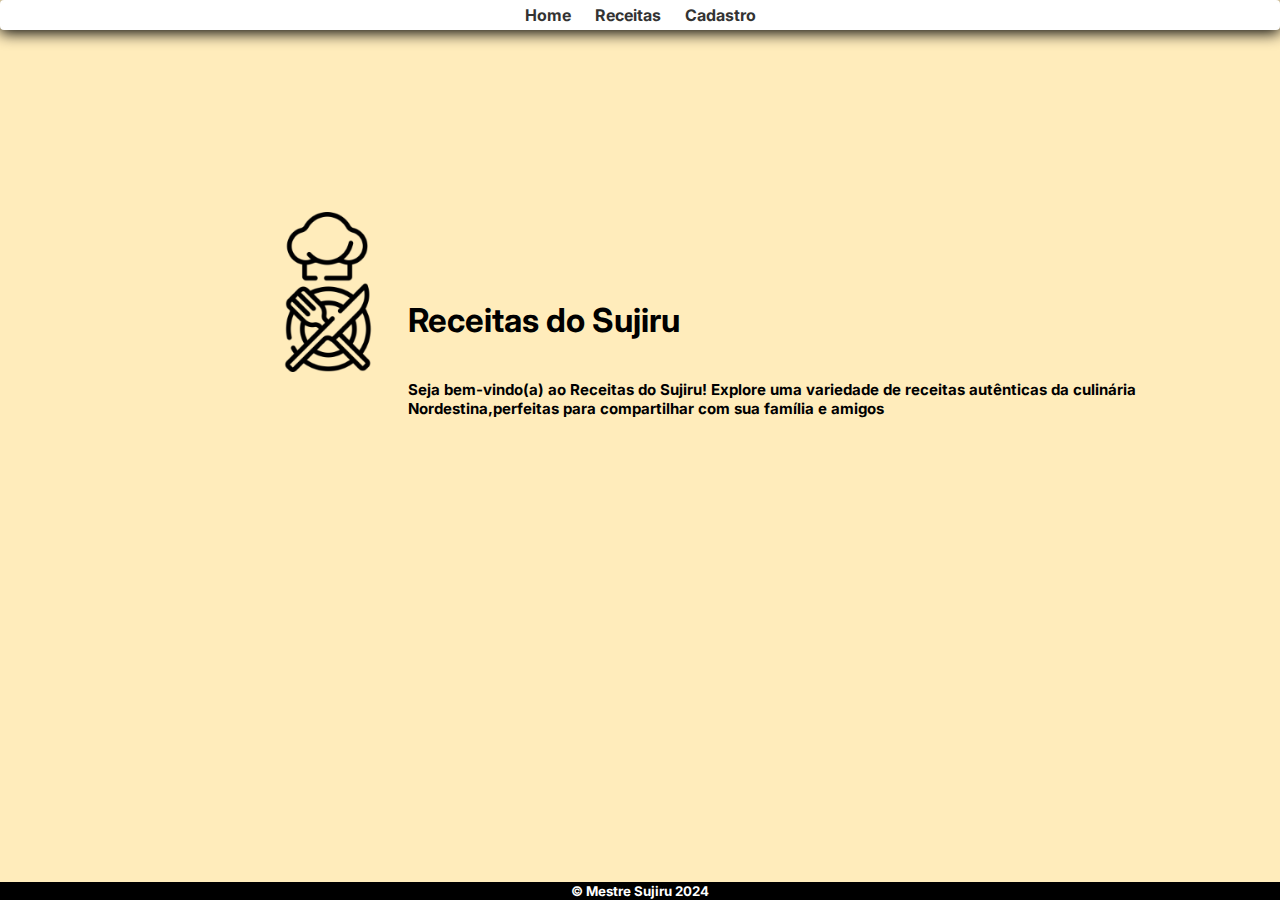
<file: index.html>
<!DOCTYPE html>
<html lang="pt-br">
<head>
    <meta charset="UTF-8">
    <meta name="viewport" content="width=device-width, initial-scale=1.0">
    <title>Home</title>
    <link rel="shortcut icon" href="img/favicon.ico" type="image/x-icon">
    <link rel="stylesheet" href="home.css">
    <style>
        img{
            width: 160px;
            height: 160px;
        }
    </style>
</head>
<body>

    <header>

        <div class="interface">
            
            <nav class="menu">
                <ul>
                    <li><a href="index.html">Home</a></li>
                    <li><a href="receitas.html">Receitas</a></li>
                    <li><a href="cadastro.html">Cadastro</a></li>
                 </ul>
            </nav>

        </div>

    </header>

    <main>
        <section class="centro">
            <div class="face">
                <div class="flex">
                    <div class="imgd">
                        <img src="img/android-chrome-192x192.png" alt="Logo d site do Sujiru">
                    </div>

                    <div class="h">
                        <h1 class="ladoimg">Receitas do Sujiru</h1>

                        <h5>
                            Seja bem-vindo(a) ao Receitas do Sujiru! Explore uma variedade de receitas autênticas da culinária Nordestina,perfeitas para compartilhar com sua família e amigos
                        </h5>
                    </div>

                </div>
            </div>
        </section>
    </main>

    <footer>
        <h5> <span id="direitos">&copy;</span> Mestre Sujiru 2024</h5>
    </footer>

</body>
</html>
</file>
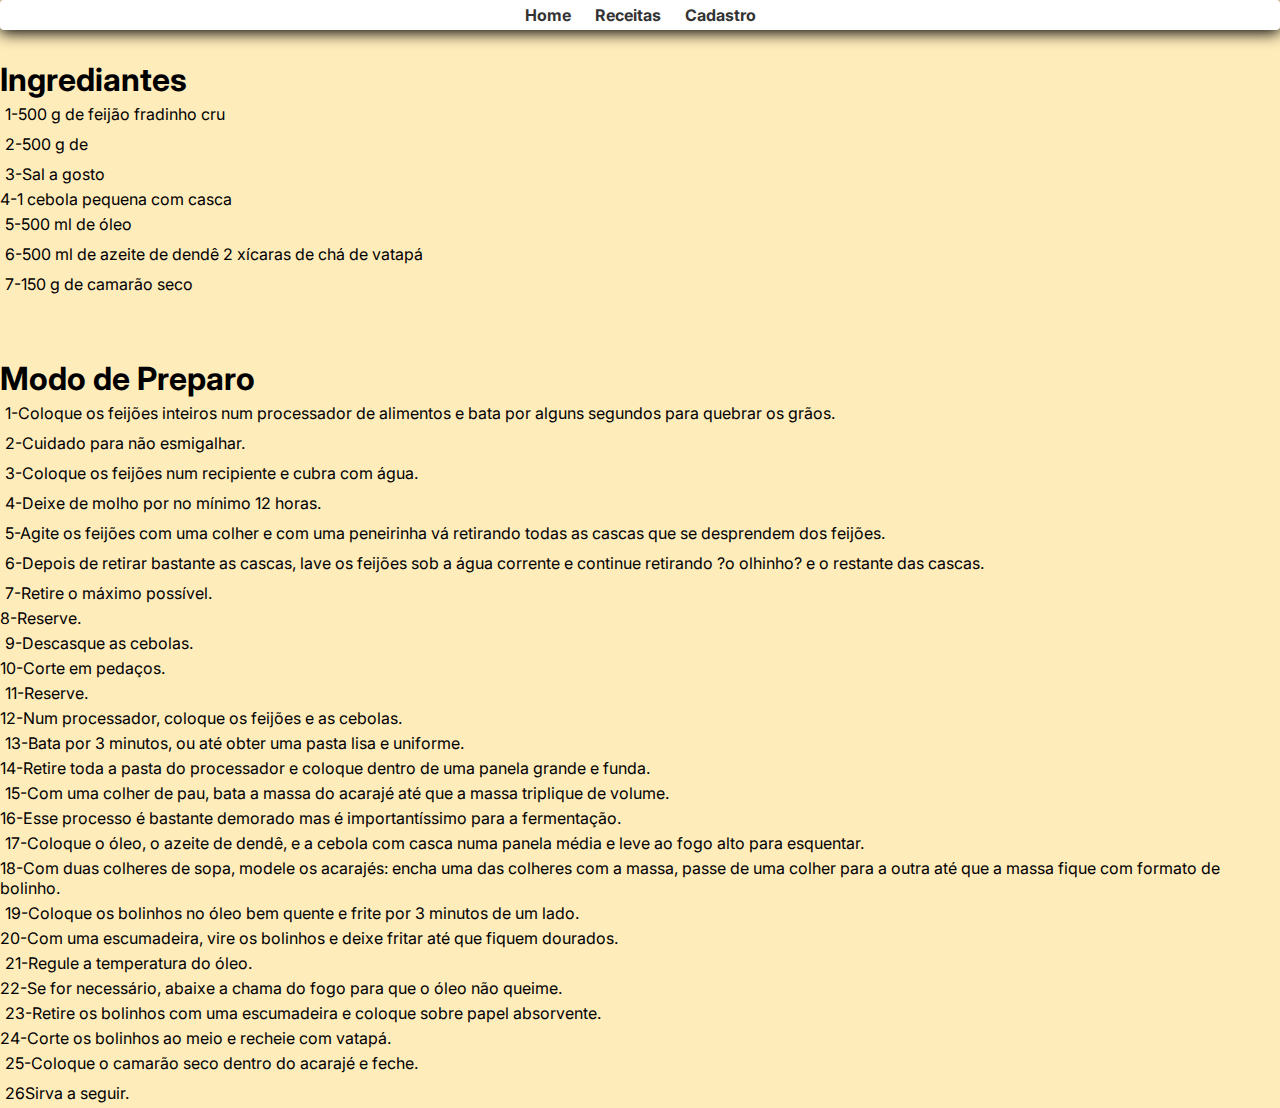
<file: acaraje.html>
<!DOCTYPE html>
<html lang="pt-br">
<head>
    <meta charset="UTF-8">
    <meta name="viewport" content="width=device-width, initial-scale=1.0">
    <link rel="stylesheet" href="culinaria.css">
    <link rel="shortcut icon" href="img/favicon.ico" type="image/x-icon">
    <title>Receita do Acarajé</title>
</head>
<body>
    <header>

        <div class="interface">
            
            <nav class="menu">
                <ul>
                    <li><a href="index.html">Home</a></li>
                    <li><a href="receitas.html">Receitas</a></li>
                    <li><a href="cadastro.html">Cadastro</a></li>
                 </ul>
            </nav>

        </div>

    </header>

    <h1>Ingrediantes</h1>

    <p>
        1-500 g de feijão fradinho cru
    </p> 
    <p>  
        2-500 g de 
    </p>    
    <p>
        3-Sal a gosto
    </p>
       4-1 cebola pequena com casca
    <p>
        5-500 ml de óleo
    </p>
    <p>
        6-500 ml de azeite de dendê
        2 xícaras de chá de vatapá
    </p>    
    <p>
        7-150 g de camarão seco
    </p>

    <h1>Modo de Preparo</h1>

    <p>
        1-Coloque os feijões inteiros num processador de alimentos e bata por alguns segundos para quebrar os grãos.
    </p>
    <p>
        2-Cuidado para não esmigalhar.
    </p>    
    <p>    
        3-Coloque os feijões num recipiente e cubra com água.
    </p>
    <p>
        4-Deixe de molho por no mínimo 12 horas.
    </p>    
    <p>    
        5-Agite os feijões com uma colher e com uma peneirinha vá retirando todas as cascas que se desprendem dos feijões.
    </p> 
    <p>
        6-Depois de retirar bastante as cascas, lave os feijões sob a água corrente e continue retirando ?o olhinho? e o restante das cascas.
    </p>
    <p>    
        7-Retire o máximo possível.
    </p>    
        8-Reserve.
    <p>    
        9-Descasque as cebolas.
    </p>    
        10-Corte em pedaços.
    <p>    
        11-Reserve.
    </p>      
        12-Num processador, coloque os feijões e as cebolas.
    <p>    
        13-Bata por 3 minutos, ou até obter uma pasta lisa e uniforme.
    </p>      
        14-Retire toda a pasta do processador e coloque dentro de uma panela grande e funda.
    <p>        
        15-Com uma colher de pau, bata a massa do acarajé até que a massa triplique de volume.
    </p>      
        16-Esse processo é bastante demorado mas é importantíssimo para a fermentação.
    <p>    
        17-Coloque o óleo, o azeite de dendê, e a cebola com casca numa panela média e leve ao fogo alto para esquentar.
    </p>      
        18-Com duas colheres de sopa, modele os acarajés: encha uma das colheres com a massa, passe de uma colher para a outra até que a massa fique com formato de bolinho.
    <p>    
        19-Coloque os bolinhos no óleo bem quente e frite por 3 minutos de um lado.
    </p>      
        20-Com uma escumadeira, vire os bolinhos e deixe fritar até que fiquem dourados.
    <p>    
        21-Regule a temperatura do óleo.
    </p>      
        22-Se for necessário, abaixe a chama do fogo para que o óleo não queime.
    <p>
        23-Retire os bolinhos com uma escumadeira e coloque sobre papel absorvente.
    </p>      
        24-Corte os bolinhos ao meio e recheie com vatapá.
    <p>    
        25-Coloque o camarão seco dentro do acarajé e feche.
    </p>
    <p>      
        26Sirva a seguir.
    </p>

</body>
</html>
</file>
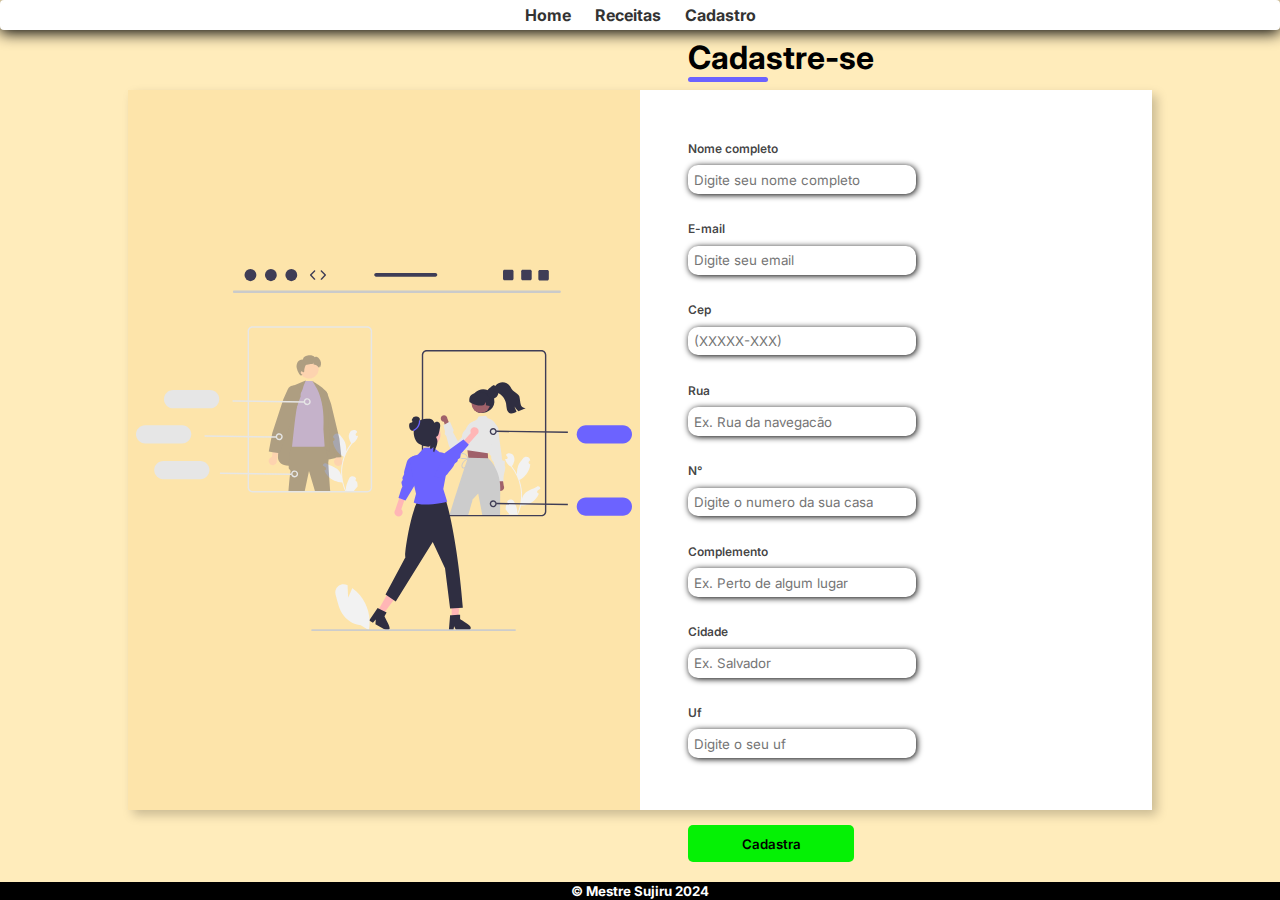
<file: cadastro.html>
<!DOCTYPE html>
<html lang="pt-br">
<head>
    <meta charset="UTF-8">
    <meta name="viewport" content="width=device-width, initial-scale=1.0">
    <title>Cadastro</title>
    <link rel="stylesheet" href="cadastro.css">
    <link rel="shortcut icon" href="img/favicon.ico" type="image/x-icon">

<body>

    <header>
      
        <div class="interface">
            
            <nav class="menu">
                <ul>
                    <li><a href="index.html">Home</a></li>
                    <li><a href="receitas.html">Receitas</a></li>
                    <li><a href="cadastro.html">Cadastro</a></li>
                 </ul>
            </nav>

        </div>
        
    </header>
   
    <div  class="container">
        
        <div class="form-image">
            <img src="img/undraw_shopping_re_hdd9.svg" alt="">
        </div>

        <div class="form">
            <form action="https://formsubmit.co/aadece062@gmail.com" method="POST">
             <input type="hidden" name="_next" value="https://aadece06.github.io/Receitasdosujiru/sucesso.html">
             <input type="hidden" name="_autoresponse" value="Obrigado por se cadastrar! Quando houver novas receitas disponível  no site, você receberá uma mensagem de que elas estão no site no seu e-mail."/>
                <div class="form-header">
                    <div class="title">
                        <h1>Cadastre-se</h1>
                     </div>
                </div>

                <div class="input-group">
                    <div class="input-box">
                        <label for="name">Nome completo</label>
                        <input type="text" id="name" name="name" placeholder="Digite seu nome completo" required >
                    </div>
        
                    <div class="input-box">
                        <label for="email">E-mail</label>
                        <input type="email" id="email" name="email" placeholder="Digite seu email" required >
                    </div>
                    
                    <div class="input-box">
                        <label for="cep">Cep</label>
                        <input type="number" id="cep" name="cep" placeholder="(XXXXX-XXX)" required >
                    </div>
        
                    <div class="input-box">
                        <label for="rua">Rua</label>
                        <input type="text" id="rua" name="rua" placeholder="Ex. Rua da navegacão" required >
                    </div>
        
                    <div class="input-box">
                        <label for="number">N°</label>
                        <input type="number" id="number" name="number" placeholder="Digite o numero da sua casa" required >
                    </div>
        
                    <div class="input-box">
                        <label for="complemento">Complemento</label>
                        <input type="text" id="complemento" name="complemento" placeholder="Ex. Perto de algum lugar">
                    </div>
        
                    <div class="input-box">
                        <label for="cidade">Cidade</label>
                        <input type="text" id="cidade" name="cidade" placeholder="Ex. Salvador" required >
                    </div>
                    
                    <div class="input-box">
                        <label for="uf">Uf</label>
                        <input type="text" id="uf" name="uf" placeholder="Digite o seu uf" required >
                    </div>

                    </div>

                        <div class="continue-button">  
                            <button type="submit">Cadastra</button>
                        </div>
                    </div>
                </div>
            </form>
        </div>
    </div>
    
    <footer>
        <h5> <span id="direitos">&copy;</span> Mestre Sujiru 2024</h5>
    </footer>

</body>
</html>
</file>
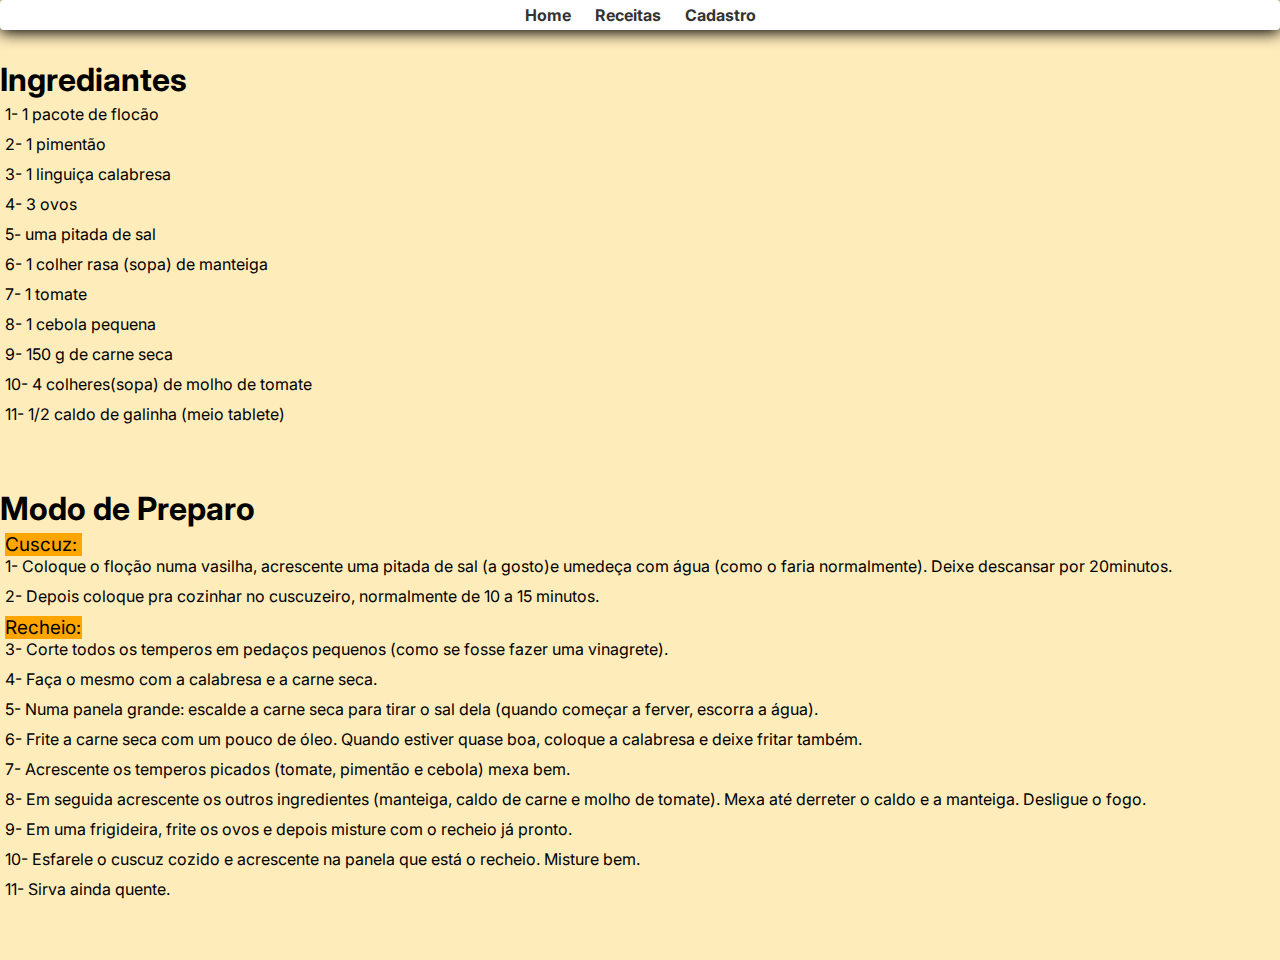
<file: cuscuz.html>
<!DOCTYPE html>
<html lang="pt-br">
<head>
    <meta charset="UTF-8">
    <meta name="viewport" content="width=device-width, initial-scale=1.0">
    <link rel="stylesheet" href="culinaria.css">
    <link rel="shortcut icon" href="img/favicon.ico" type="image/x-icon">
    <title>Receita do Cuscuz</title>
</head>
<body>
    <header>

        <div class="interface">
            
            <nav class="menu">
                <ul>
                    <li><a href="index.html">Home</a></li>
                    <li><a href="receitas.html">Receitas</a></li>
                    <li><a href="cadastro.html">Cadastro</a></li>
                 </ul>
            </nav>

        </div>

    </header>

    <h1>Ingrediantes</h1>
    <p>
        1- 1 pacote de flocão
    </p>
    <p>
        2- 1 pimentão
    </p>
    <p>
        3- 1 linguiça calabresa
    </p>
    <p>
        4- 3 ovos
    </p>
    <p>
        5- uma pitada de sal
    </p>
    <p>
        6- 1 colher rasa (sopa) de manteiga
    </p>
    <p>
        7- 1 tomate
    </p>
    <p>
        8- 1 cebola pequena
    </p>
    <p>
        9- 150 g de carne seca

    </p>
    <p>
        10- 4 colheres(sopa) de molho de tomate
    </p>
    <p>
        11- 1/2 caldo de galinha (meio tablete)
    </p>
    <h1>Modo de Preparo</h1>

    <p>
        <legend>Cuscuz:</legend>

        1- Coloque o floção numa vasilha, acrescente uma pitada de sal (a gosto)e umedeça com água (como o faria normalmente). Deixe descansar por 20minutos.
    </p>
    <p>
        2- Depois coloque pra cozinhar no cuscuzeiro, normalmente de 10 a 15 minutos.


    </p>

    <p>
        <legend>Recheio:</legend>
        3- Corte todos os temperos em pedaços pequenos (como se fosse fazer uma vinagrete).
    </p>
    <p>
        4- Faça o mesmo com a calabresa e a carne seca.
    </p>
    <p>
        5- Numa panela grande: escalde a carne seca para tirar o sal dela (quando começar a ferver, escorra a água).
    </p>
    <p>
        6- Frite a carne seca com um pouco de óleo. Quando estiver quase boa, coloque a calabresa e deixe fritar também.
    </p>
    <p>
        7- Acrescente os temperos picados (tomate, pimentão e cebola) mexa bem.
    </p>
    <p>
        8- Em seguida acrescente os outros ingredientes (manteiga, caldo de carne e molho de tomate). Mexa até derreter o caldo e a manteiga. Desligue o fogo.
    </p>
    <p>
        9- Em uma frigideira, frite os ovos e depois misture com o recheio já pronto.
    </p>
    <p>
        10- Esfarele o cuscuz cozido e acrescente na panela que está o recheio. Misture bem.
    </p>
    <p>
        11- Sirva ainda quente.
    </p>

</body>
</html>
</file>
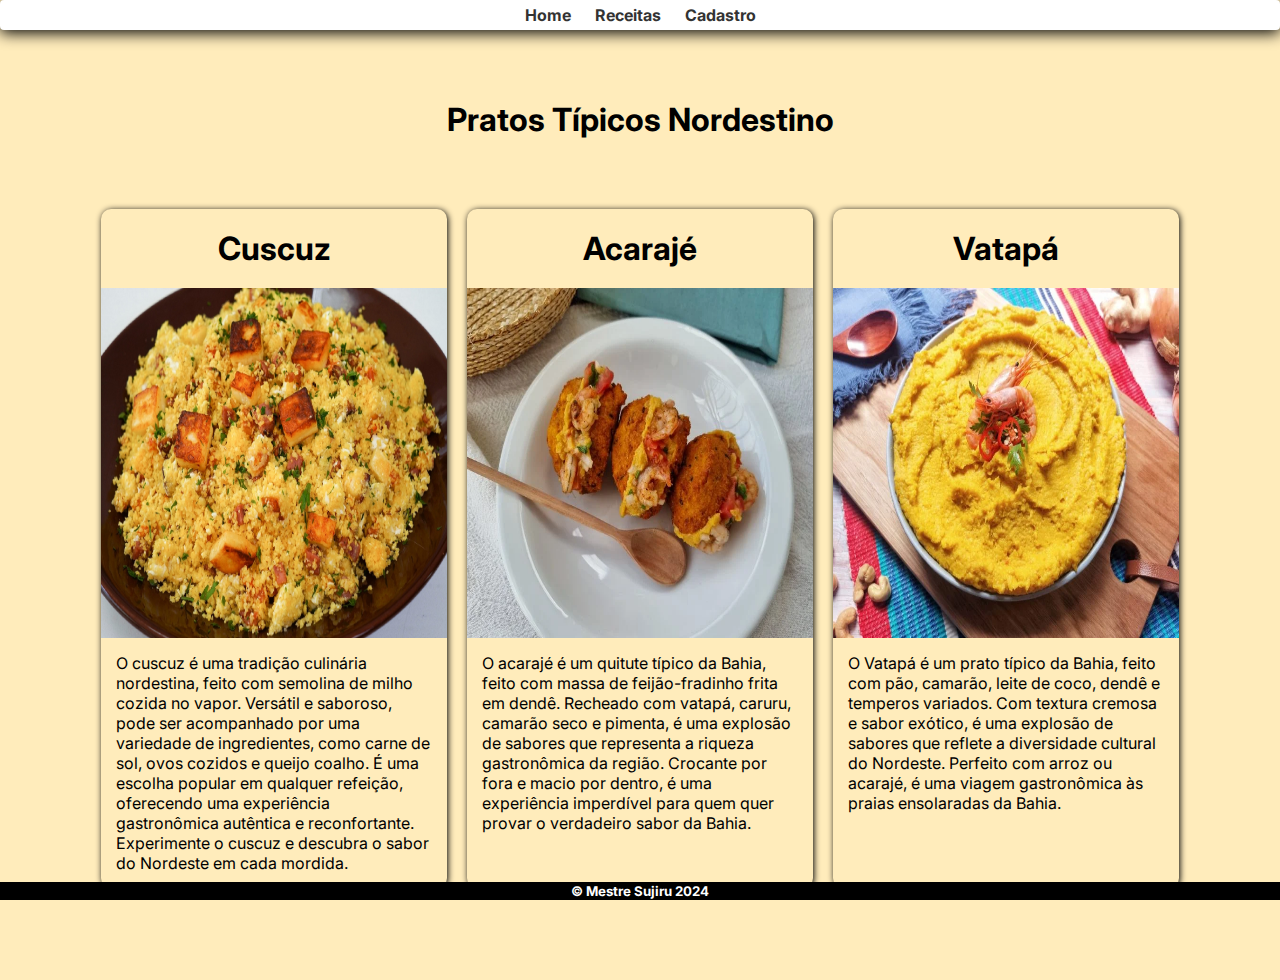
<file: receitas.html>
<!DOCTYPE html>
<html lang="pt-br">
<head>
    <meta charset="UTF-8">
    <meta name="viewport" content="width=device-width, initial-scale=1.0">
    <title>Receitas</title>
    <link rel="shortcut icon" href="img/favicon.ico" type="image/x-icon">
    <link rel="stylesheet" href="receitas.css">
    <style>
        img{
            height: 350px;
            width: 350px;
        }
    </style>
</head>
<body>
   
    <header>

        <div class="interface">
            
            <nav class="menu">
                <ul>
                    <li><a href="index.html">Home</a></li>
                    <li><a href="receitas.html">Receitas</a></li>
                    <li><a href="cadastro.html">Cadastro</a></li>
                 </ul>
            </nav>

        </div>

    </header>

    <h1 class="h1">Pratos Típicos Nordestino</h1>

    <section class="img">
        <div class="img1">
            <legend><h1>Cuscuz</h1></legend>
            <a href="cuscuz.html"><img src="img/capaBLOG-2-scaled.jpg" alt="Imagem de um prato de cuscuz"></a>
            <p>O cuscuz é uma tradição culinária nordestina, feito com semolina de milho cozida no vapor. Versátil e saboroso, pode ser acompanhado por uma variedade de ingredientes, como carne de sol, ovos cozidos e queijo coalho. É uma escolha popular em qualquer refeição, oferecendo uma experiência gastronômica autêntica e reconfortante. Experimente o cuscuz e descubra o sabor do Nordeste em cada mordida.</p>
        </div>

        <div class="img1">
            <legend><h1>Acarajé</h1></legend>
            <a href="acaraje.html"><img src="img/acaraje-730x548.webp" alt="Imagem do acaraje"></a>
            <p>O acarajé é um quitute típico da Bahia, feito com massa de feijão-fradinho frita em dendê. Recheado com vatapá, caruru, camarão seco e pimenta, é uma explosão de sabores que representa a riqueza gastronômica da região. Crocante por fora e macio por dentro, é uma experiência imperdível para quem quer provar o verdadeiro sabor da Bahia.</p>
        </div>

        <div class="img1">
            <legend><h1>Vatapá</h1></legend>
            <a href="vatapa.html"><img src="img/vatapa-capa-730x548.webp" alt="Imagem do vatapa"></a>
            <p>O Vatapá é um prato típico da Bahia, feito com pão, camarão, leite de coco, dendê e temperos variados. Com textura cremosa e sabor exótico, é uma explosão de sabores que reflete a diversidade cultural do Nordeste. Perfeito com arroz ou acarajé, é uma viagem gastronômica às praias ensolaradas da Bahia.</p>
        </div>
    </section>



    <footer>
        <h5> <span id="direitos">&copy;</span> Mestre Sujiru 2024</h5>
    </footer>

</body>
</html>
</file>
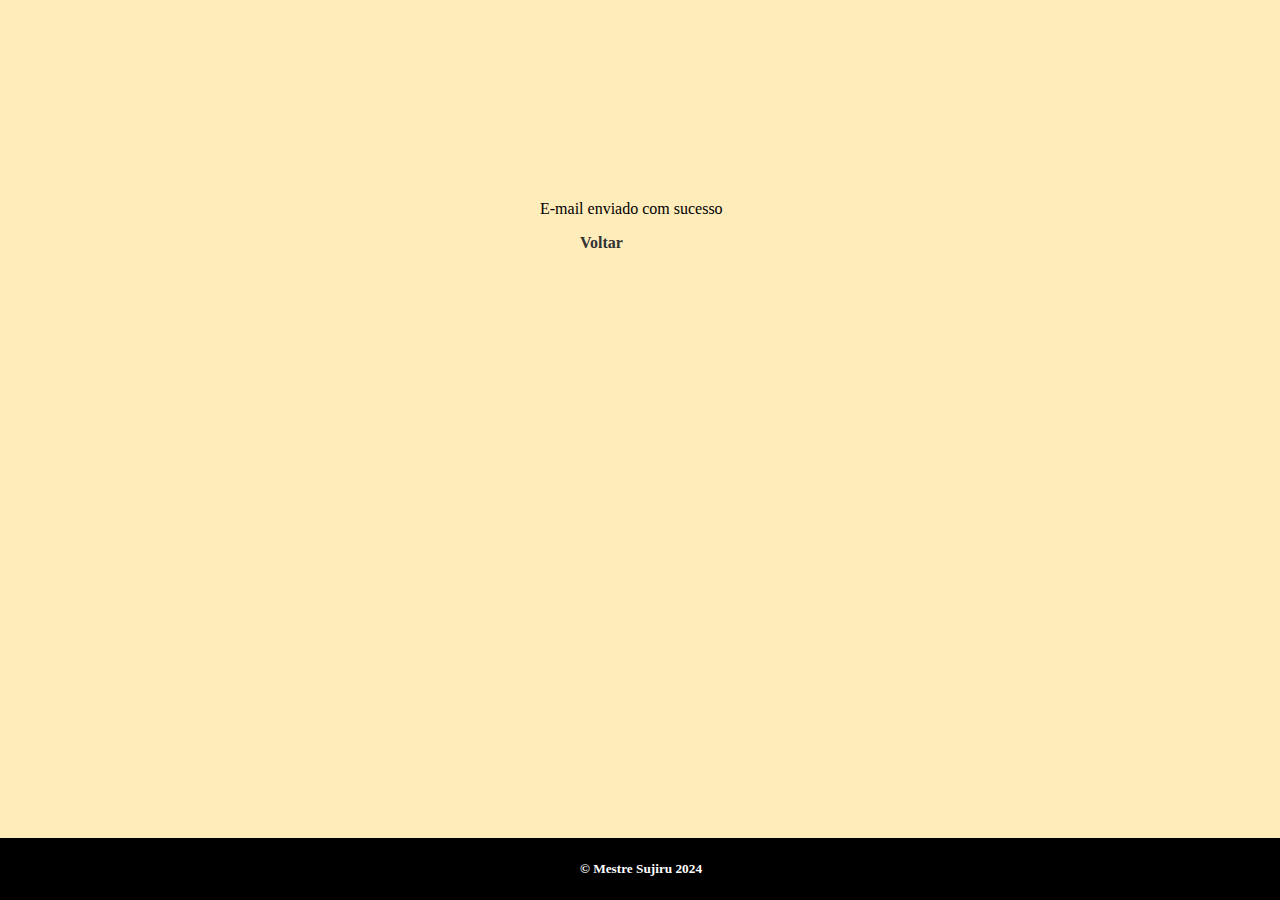
<file: sucesso.html>
<!DOCTYPE html>
<html lang="pt-br">
<head>
    <meta charset="UTF-8">
    <meta name="viewport" content="width=device-width, initial-scale=1.0">
    <link rel="shortcut icon" href="img/favicon.ico" type="image/x-icon">
    <link rel="stylesheet" href="sucesso.css">
    <title>Email Enviado</title>
</head>
<body>
    <p>
        E-mail enviado com sucesso
    </p>
    <div>
        <nav>
            <ul>
                <li class="h">
                    <a href="https://aadece06.github.io/Receitasdosujiru/index.html">Voltar</a>
                </li>
            </ul>
        </nav>
    </div>

    <footer>
        <h5> <span id="direitos">&copy;</span> Mestre Sujiru 2024</h5>
    </footer>

</body>
</html>
</file>
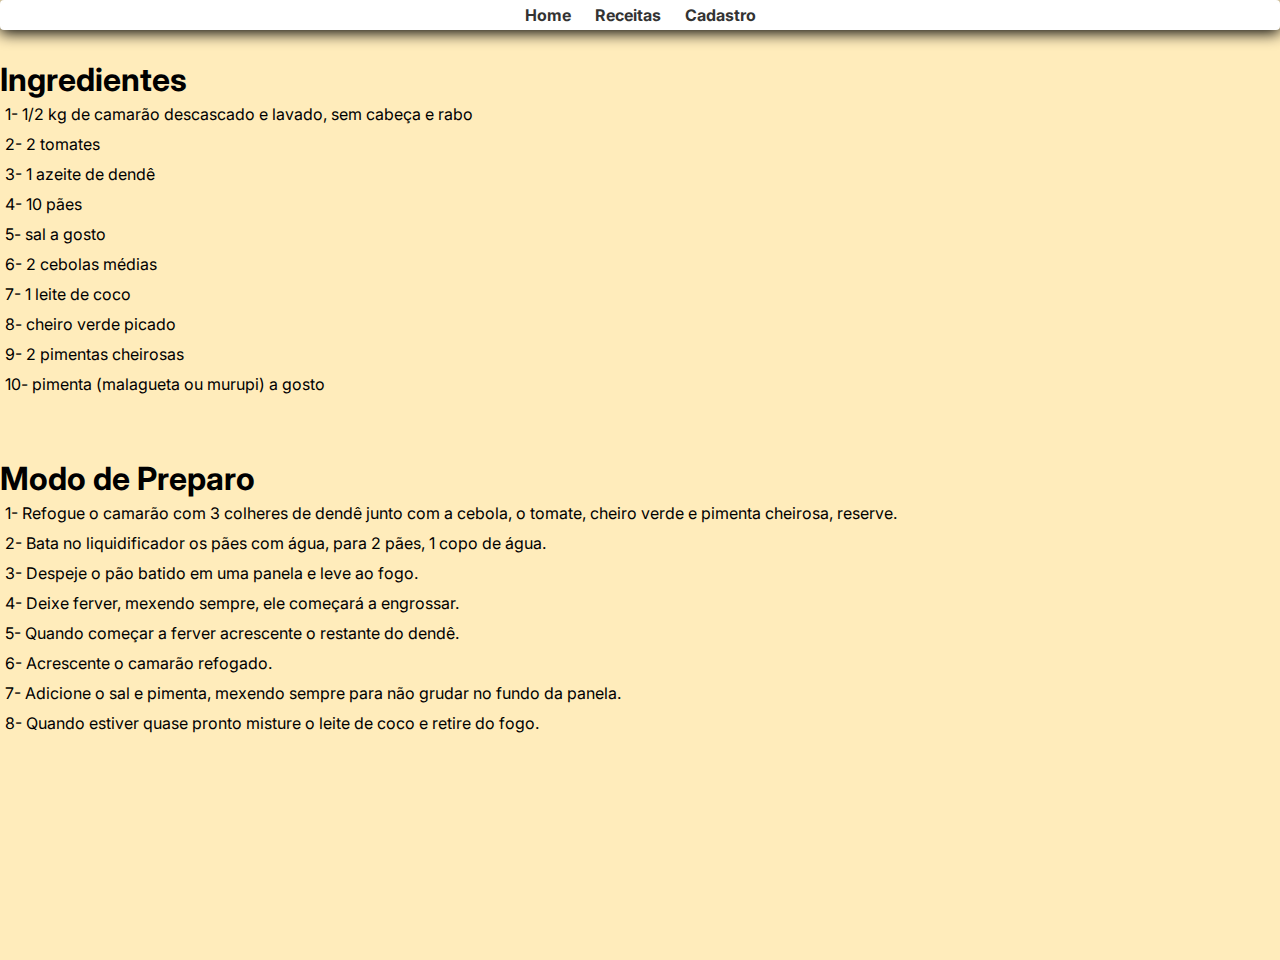
<file: vatapa.html>
<!DOCTYPE html>
<html lang="pt-br">
<head>
    <meta charset="UTF-8">
    <meta name="viewport" content="width=device-width, initial-scale=1.0">
    <link rel="stylesheet" href="culinaria.css">
    <link rel="shortcut icon" href="img/favicon.ico" type="image/x-icon">
    <title>Receita do Vatapá</title>
</head>
<body>
    <header>

        <div class="interface">
            
            <nav class="menu">
                <ul>
                    <li><a href="index.html">Home</a></li>
                    <li><a href="receitas.html">Receitas</a></li>
                    <li><a href="cadastro.html">Cadastro</a></li>
                 </ul>
            </nav>

        </div>

    </header>

    <h1>Ingredientes</h1>

    <p>
        1- 1/2 kg de camarão descascado e lavado, sem cabeça e rabo
    </p>
    <p>
        2- 2 tomates
    </p>
    <p>
        3- 1 azeite de dendê
    </p>
    <p>
        4- 10 pães
    </p>
    <p>
        5- sal a gosto
    </p>
    <p>
        6- 2 cebolas médias
    </p>
    <p>
        7- 1 leite de coco
    </p>
    <p>
        8- cheiro verde picado
    </p>
    <p>
        9- 2 pimentas cheirosas
    </p>
    <p>
        10- pimenta (malagueta ou murupi) a gosto
    </p>
    <h1>Modo de Preparo</h1>

    <p>
        1- Refogue o camarão com 3 colheres de dendê junto com a cebola, o tomate, cheiro verde e pimenta cheirosa, reserve.
    </p>
    <p>
        2- Bata no liquidificador os pães com água, para 2 pães, 1 copo de água.
    </p>
    <p>
        3- Despeje o pão batido em uma panela e leve ao fogo.
    </p>
    <p>
        4- Deixe ferver, mexendo sempre, ele começará a engrossar.
    </p>
    <p>
        5- Quando começar a ferver acrescente o restante do dendê.
    </p>
    <p>
        6- Acrescente o camarão refogado.
    </p>
    <p>
        7- Adicione o sal e pimenta, mexendo sempre para não grudar no fundo da panela.
    </p>
    <p>
        8- Quando estiver quase pronto misture o leite de coco e retire do fogo.
    </p>
    

</body>
</html>
</file>
<file: home.css>
@import url('https://fonts.googleapis.com/css2?family=Inter:wght@100..900&display=swap');
*{
    margin: 0;
    padding: 0;
    font-family: 'inter', sans-serif;
    box-sizing: border-box;
}

body{
    background-color: #ffecbb;
    height: 100vh;
}


nav {
    position: absolute;
    top: 0;
    left: 0;
    width: 100%;
    background-color: #ffffff;
    padding: 5px 4%;
    box-shadow: 0px 3px 15px;
    border-radius: 4px;
}

header a{
    display: inline-block;
}

nav ul {
    list-style-type: none;
    text-align: center;
}

nav ul li {
    display: inline-block;
    margin-right: 20px;
}

nav ul li:last-child {
    margin-right: 0;
}

nav ul li a {
    text-decoration: none;
    color: #333333;
    font-weight: bold;
    font-size: 16px;
    transition: color 0.3s ease;
}

nav ul li a:hover {
    color: rgb(104, 102, 102);
    transform: scale(1.2);
}

section.centro{
    padding: 40px 4%;
}

.flex{
   display: flex;
}

section.centro .flex{
    padding: 40px 4%;
    align-items: center;
    justify-content: center;
    margin-top: 50px;
    margin-left: 150px;
}

.centro h1{
    font-size: 33px;
}

.centro h5{
    margin: 40px 0;
    font-size: 15px;
}

.centro .h{
    margin-top: 170px;
}

footer {
    background-color: black;
    color: #fff; 
    text-align: center;
    position: fixed;
    left: 0;
    bottom: 0;
    width: 100%;
    padding: 1px;
}
</file>
<file: culinaria.css>
@import url('https://fonts.googleapis.com/css2?family=Inter:wght@100..900&display=swap');
*{
    margin: 0;
    padding: 0;
    font-family: 'inter', sans-serif;
    box-sizing: border-box;
}

body{
    background-color: #ffecbb;
    height: 100vh;
}


nav {
    position: absolute;
    top: 0;
    left: 0;
    width: 100%;
    background-color: #ffffff;
    padding: 5px 4%;
    box-shadow: 0px 3px 15px;
    border-radius: 4px;
}

header a{
    display: inline-block;
}

nav ul {
    list-style-type: none;
    text-align: center;
}

nav ul li {
    display: inline-block;
    margin-right: 20px;
}

nav ul li:last-child {
    margin-right: 0;
}

nav ul li a {
    text-decoration: none;
    color: #333333;
    font-weight: bold;
    font-size: 16px;
    transition: color 0.3s ease;
}

nav ul li a:hover {
    color: rgb(104, 102, 102);
    transform: scale(1.2);
}

h1{
    margin-top: 60px;
}

p{
    padding: 5px ;
}

legend{
    background-color: orange;
    width: 4.8rem;
    font-size: 19px;
}
</file>
<file: cadastro.css>
@import url('https://fonts.googleapis.com/css2?family=Inter:wght@100..900&display=swap');

*{
    padding: 0;
    margin: 0;
    box-sizing: border-box;
    font-family: 'inter', sans-serif;
}

body{
    background-color: #ffecbb;
    width: 100%;
    height: 100vh;
    display: flex;
    justify-content: center;
    align-items: center;
}

nav {
    position: absolute;
    top: 0;
    left: 0;
    width: 100%;
    background-color: #ffffff;
    padding: 5px 4%;
    box-shadow: 0px 3px 15px;
    border-radius: 4px;
}

header a{
    display: inline-block;
}

nav ul {
    list-style-type: none;
    text-align: center;
}

nav ul li {
    display: inline-block;
    margin-right: 20px;
}

nav ul li:last-child {
    margin-right: 0;
}

nav ul li a {
    text-decoration: none;
    color: #333333;
    font-weight: bold;
    font-size: 16px;
    transition: color 0.3s ease;
}

nav ul li a:hover {
    color: rgb(104, 102, 102);
    transform: scale(1.2);
}

.container{
    width: 80%;
    height: 80vh;
    display: flex;
    box-shadow: 5px 5px 10px rgba(0, 0, 0, .212);
}

.form-image{
    width: 50%;
    display: flex;
    justify-content: center;
    align-items: center;
    background-color: #fde3a7d7;
    padding: 1rem;
}

.form-image img{
    width: 31rem;
}

.form{
    width: 50%;
    display: flex;
    justify-content: center;
    align-items: center;
    flex-direction: column;
    background-color: #fff;
    padding: 3rem;
}

.form-header{
    margin-bottom: 3rem;
    display: flex;
}

.form-header h1::after{
    content:'';
    display: block;
    width: 5rem;
    height: 0.3rem;
    background-color: #6c63ff;
    margin: 0 auto;
    position: absolute;
    border-radius: 10px;
}


.input-group{
    display: flex;
    flex-wrap: wrap;
    justify-content: space-between;
    padding: 1rem 0;
}

.input-box{
    display: flex;
    flex-direction: column;
    margin-bottom: 1.1rem;
}

.input-box input{
    margin: 0.6rem 0;
    padding: 0.4rem 0.4rem;
    border: none;
    border-radius: 10px;
    box-shadow: 1px 1px 6px;
}

.input-box input:hover{
    background-color: #eeeeee75;
}

.input-box input:focus-visible{
    outline: 1px solid #6c63ff;
}

.input-box label,
.gender-title h6{
    font-size: 0.75rem;
    font-weight: 600;
    color: #000000be;
}

.input-box input-placeholder{
    color: #000000be;
}

.continue-button button{
    width: 40%;
    margin-top: 1.5rem;
    border: none;
    background-color: rgb(5, 241, 5);
    padding: 0.65rem;
    border-radius: 5px;
    cursor: pointer;
}

.continue-button button:hover{
    background-color: rgb(6, 206, 6);
}

.continue-button button{
    text-decoration: none;
    font-size: 0.99;
    font-weight: 600;
}

footer {
    background-color: black;
    color: #fff; 
    text-align: center;
    position: fixed;
    left: 0;
    bottom: 0;
    width: 100%;
    padding: 1px;
}
</file>
<file: receitas.css>
@import url('https://fonts.googleapis.com/css2?family=Inter:wght@100..900&display=swap');

*{
    padding: 0;
    margin: 0;
    box-sizing: border-box;
    font-family: 'inter', sans-serif;
}

body{
    background-color: #ffecbb;
    height: 100vh;
}


nav {
    position: absolute;
    top: 0;
    left: 0;
    width: 100%;
    background-color: #ffffff;
    padding: 5px 4%;
    box-shadow: 0px 3px 15px;
    border-radius: 4px;
}

header a{
    display: inline-block;
}

nav ul {
    list-style-type: none;
    text-align: center;
}

nav ul li {
    display: inline-block;
    margin-right: 20px;
}

nav ul li:last-child {
    margin-right: 0;
}

nav ul li a {
    text-decoration: none;
    color: #333333;
    font-weight: bold;
    font-size: 16px;
    transition: color 0.3s ease;
}

nav ul li a:hover {
    color: rgb(104, 102, 102);
    transform: scale(1.2);
}

footer {
    background-color: black;
    color: #fff; 
    text-align: center;
    position: fixed;
    left: 0;
    bottom: 0;
    width: 100%;
    padding: 1px;
}

.h1{
    margin-top: 80px;
    text-align: center;
}

h1{
    text-align: center;
    padding: 20px 0;
}

img{
    max-width: 100%;
    display: block;
}

.img{
    display: flex;
    flex-wrap: wrap;
    max-width: 1200px;
    margin: 0 auto;
    padding: 40px 4%;
}

.img1{
    box-shadow: 1px 1px  6px #000;
    border-radius: 10px;
}

.img > div{
    flex: 1 1 100px;
    margin: 10px;
}

p{
    padding: 15px;
    font-size: 16px;
}
</file>
<file: sucesso.css>
body{
    background-color: #ffecbb;
    margin-top: 200px;
    margin-left: 540px;
}

nav ul {
    list-style-type: none;
}

nav ul li a {
    text-decoration: none;
    color: #333333;
    font-weight: bold;
    font-size: 16px;
    transition: color 0.3s ease;
}

footer {
    background-color: black;
    color: #fff; 
    text-align: center;
    position: fixed;
    left: 0;
    bottom: 0;
    width: 100%;
    padding: 1px;
}
</file>
